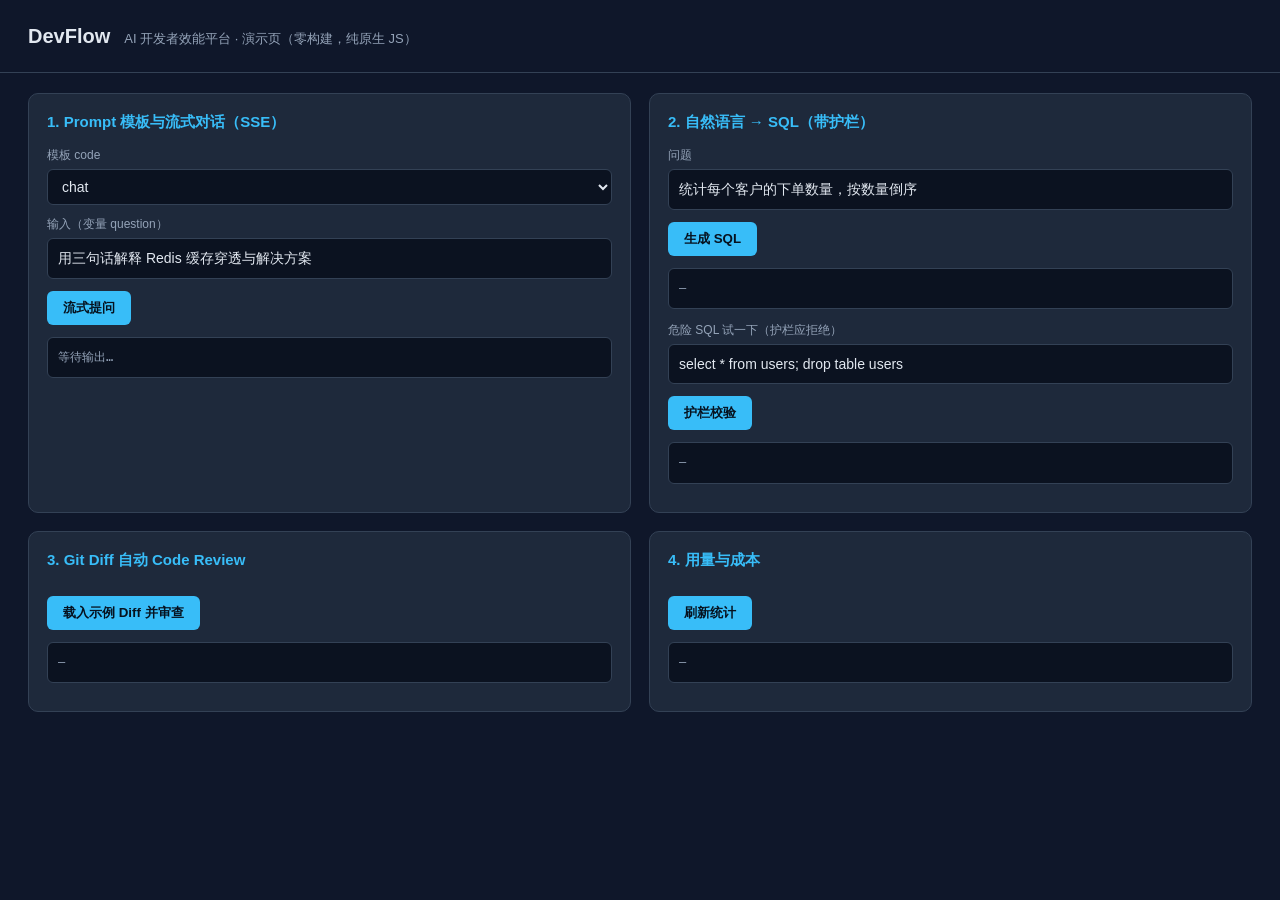
<file: devflow/src/main/resources/static/index.html>
<!DOCTYPE html>
<html lang="zh-CN">
<head>
<meta charset="UTF-8">
<title>DevFlow · AI 开发者效能平台</title>
<style>
  :root { --bg:#0f172a; --card:#1e293b; --line:#334155; --fg:#e2e8f0; --muted:#94a3b8; --pri:#38bdf8; --ok:#34d399; --bad:#f87171; }
  * { box-sizing:border-box; }
  body { margin:0; background:var(--bg); color:var(--fg);
         font:14px/1.6 -apple-system,"Segoe UI","Microsoft YaHei",sans-serif; }
  header { padding:20px 28px; border-bottom:1px solid var(--line); display:flex; align-items:baseline; gap:14px; }
  header h1 { margin:0; font-size:20px; }
  header span { color:var(--muted); font-size:13px; }
  main { display:grid; grid-template-columns:1fr 1fr; gap:18px; padding:20px 28px 40px; }
  .card { background:var(--card); border:1px solid var(--line); border-radius:10px; padding:16px 18px; }
  .card h2 { margin:0 0 12px; font-size:15px; color:var(--pri); }
  label { display:block; font-size:12px; color:var(--muted); margin:10px 0 4px; }
  input, textarea, select { width:100%; background:#0b1220; color:var(--fg); border:1px solid var(--line);
                            border-radius:6px; padding:8px 10px; font:inherit; }
  textarea { min-height:80px; resize:vertical; font-family:ui-monospace,Consolas,monospace; font-size:12px; }
  button { margin-top:12px; background:var(--pri); color:#06121f; border:0; border-radius:6px;
           padding:8px 16px; font-weight:600; cursor:pointer; }
  button:disabled { opacity:.5; cursor:not-allowed; }
  pre { background:#0b1220; border:1px solid var(--line); border-radius:6px; padding:10px;
        max-height:220px; overflow:auto; font-size:12px; white-space:pre-wrap; word-break:break-word; }
  .ok { color:var(--ok); } .bad { color:var(--bad); } .muted { color:var(--muted); }
  .pill { display:inline-block; border:1px solid var(--line); border-radius:999px;
          padding:1px 8px; font-size:12px; margin:0 4px 4px 0; }
</style>
</head>
<body>
<header>
  <h1>DevFlow</h1>
  <span>AI 开发者效能平台 · 演示页（零构建，纯原生 JS）</span>
</header>

<main>
  <section class="card">
    <h2>1. Prompt 模板与流式对话（SSE）</h2>
    <label>模板 code</label>
    <select id="promptCode"><option value="chat">chat</option><option value="code-review">code-review</option><option value="sql-generate">sql-generate</option></select>
    <label>输入（变量 question）</label>
    <input id="question" value="用三句话解释 Redis 缓存穿透与解决方案">
    <button id="btnChat">流式提问</button>
    <pre id="chatOut" class="muted">等待输出…</pre>
  </section>

  <section class="card">
    <h2>2. 自然语言 → SQL（带护栏）</h2>
    <label>问题</label>
    <input id="sqlQuestion" value="统计每个客户的下单数量，按数量倒序">
    <button id="btnGen">生成 SQL</button>
    <pre id="sqlOut" class="muted">—</pre>
    <label>危险 SQL 试一下（护栏应拒绝）</label>
    <input id="badSql" value="select * from users; drop table users">
    <button id="btnGuard">护栏校验</button>
    <pre id="guardOut" class="muted">—</pre>
  </section>

  <section class="card">
    <h2>3. Git Diff 自动 Code Review</h2>
    <button id="btnSample">载入示例 Diff 并审查</button>
    <pre id="reviewOut" class="muted">—</pre>
  </section>

  <section class="card">
    <h2>4. 用量与成本</h2>
    <button id="btnUsage">刷新统计</button>
    <pre id="usageOut" class="muted">—</pre>
  </section>
</main>

<script>
const $ = (id) => document.getElementById(id);
const show = (id, text) => { $(id).textContent = text; $(id).className = ''; };
const fail = (id, e) => { $(id).textContent = '请求失败：' + e; $(id).className = 'bad'; };

// 1) SSE 流式对话：用原生 EventSource 读取（GET 版本）
$('btnChat').onclick = () => {
  const code = $('promptCode').value;
  const q = encodeURIComponent($('question').value);
  const out = $('chatOut');
  out.textContent = '';
  out.className = '';
  const es = new EventSource(`/api/chat/stream?promptCode=${code}&question=${q}`);
  es.addEventListener('message', (ev) => { if (ev.data) out.textContent += ev.data; });
  es.addEventListener('error', () => { es.close(); });
  es.addEventListener('done', () => { es.close(); });
  setTimeout(() => es.close(), 20000);
};

// 2) 生成 SQL + 执行
$('btnGen').onclick = async () => {
  try {
    const r = await fetch('/api/sql/generate', {
      method: 'POST', headers: {'Content-Type': 'application/json'},
      body: JSON.stringify({ question: $('sqlQuestion').value })
    });
    if (!r.ok) throw new Error('HTTP ' + r.status);
    const g = await r.json();
    let text = 'SQL: ' + g.sql + '\n涉及表: ' + JSON.stringify(g.tables) + '  LIMIT=' + g.appliedLimit + '\n';
    const e = await fetch('/api/sql/execute', {
      method: 'POST', headers: {'Content-Type': 'application/json'},
      body: JSON.stringify({ sql: g.sql })
    });
    if (e.ok) {
      const ex = await e.json();
      text += '执行列: ' + JSON.stringify(ex.columns) + '\n行数: ' + (ex.rows ? ex.rows.length : 0) + '\n';
    }
    show('sqlOut', text);
  } catch (e) { fail('sqlOut', e); }
};

$('btnGuard').onclick = async () => {
  try {
    const r = await fetch('/api/sql/guard-check', {
      method: 'POST', headers: {'Content-Type': 'application/json'},
      body: JSON.stringify({ sql: $('badSql').value })
    });
    const j = await r.json();
    const allowed = r.ok && j.allowed;
    $('guardOut').textContent = 'allowed=' + j.allowed + '\nreason=' + (j.reason || '-');
    $('guardOut').className = allowed ? 'ok' : 'bad';
  } catch (e) { fail('guardOut', e); }
};

// 3) Diff 审查
$('btnSample').onclick = async () => {
  try {
    const s = await (await fetch('/api/review/sample')).json();
    const r = await fetch('/api/review', {
      method: 'POST', headers: {'Content-Type': 'application/json'},
      body: JSON.stringify({ diff: s.diff, repo: 'demo/repo', prNumber: 42 })
    });
    const j = await r.json();
    const lines = (j.findings || []).map(f => `[${f.severity}] ${f.file}:${f.line} ${f.message}`);
    show('reviewOut', `runId=${j.runId} status=${j.status} 发现=${lines.length}\n` + lines.join('\n'));
  } catch (e) { fail('reviewOut', e); }
};

// 4) 用量
$('btnUsage').onclick = async () => {
  try {
    const j = await (await fetch('/api/usage/summary')).json();
    show('usageOut', JSON.stringify(j, null, 2));
  } catch (e) { fail('usageOut', e); }
};
</script>
</body>
</html>
</file>
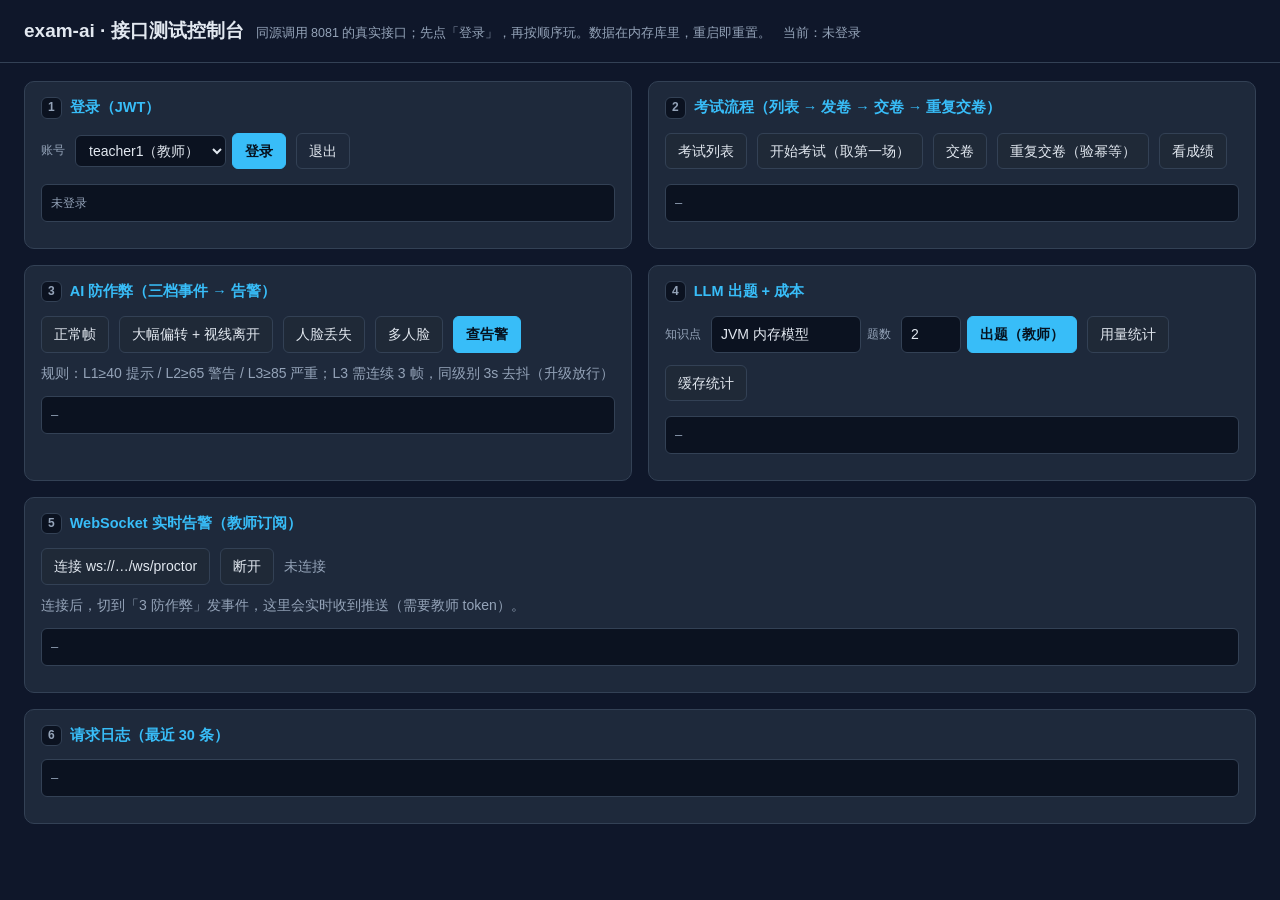
<file: exam-ai/src/main/resources/static/console.html>
<!DOCTYPE html>
<html lang="zh-CN">
<head>
<meta charset="UTF-8">
<title>exam-ai · 接口测试控制台</title>
<style>
  :root{--bg:#0f172a;--card:#1e293b;--line:#334155;--fg:#e2e8f0;--muted:#94a3b8;--pri:#38bdf8;--ok:#34d399;--bad:#f87171;--warn:#fbbf24}
  *{box-sizing:border-box}
  body{margin:0;background:var(--bg);color:var(--fg);font:14px/1.6 -apple-system,"Segoe UI","Microsoft YaHei",sans-serif}
  header{padding:16px 24px;border-bottom:1px solid var(--line);display:flex;align-items:baseline;gap:12px;flex-wrap:wrap}
  header h1{margin:0;font-size:19px}
  header .hint{color:var(--muted);font-size:12.5px}
  main{display:grid;grid-template-columns:1fr 1fr;gap:16px;padding:18px 24px 40px}
  .card{background:var(--card);border:1px solid var(--line);border-radius:10px;padding:14px 16px}
  .card h2{margin:0 0 10px;font-size:14.5px;color:var(--pri);display:flex;align-items:center;gap:8px}
  .card h2 .num{background:#0b1220;border:1px solid var(--line);border-radius:6px;padding:0 6px;font-size:12px;color:var(--muted)}
  button{background:#1f2937;color:var(--fg);border:1px solid var(--line);border-radius:6px;padding:6px 12px;font:inherit;cursor:pointer;margin:3px 4px 3px 0}
  button:hover{border-color:var(--pri);color:#fff}
  button.primary{background:var(--pri);color:#06121f;border-color:var(--pri);font-weight:600}
  button.ghost{background:transparent}
  input,select,textarea{background:#0b1220;color:var(--fg);border:1px solid var(--line);border-radius:6px;padding:6px 9px;font:inherit}
  input{width:150px}
  label{font-size:12px;color:var(--muted);margin-right:4px}
  .row{margin:6px 0;display:flex;align-items:center;gap:6px;flex-wrap:wrap}
  pre{background:#0b1220;border:1px solid var(--line);border-radius:6px;padding:9px;max-height:300px;overflow:auto;font:12px/1.5 ui-monospace,Consolas,monospace;white-space:pre-wrap;word-break:break-word}
  .ok{color:var(--ok)} .bad{color:var(--bad)} .warn{color:var(--warn)} .muted{color:var(--muted)}
  .tag{display:inline-block;border:1px solid var(--line);border-radius:999px;padding:1px 8px;font-size:12px;margin-right:4px}
  .wide{grid-column:1/-1}
  table{width:100%;border-collapse:collapse;font-size:12.5px}
  th,td{border:1px solid var(--line);padding:4px 6px;text-align:left}
  th{background:#0b1220;color:var(--muted);font-weight:500}
</style>
</head>
<body>
<header>
  <h1>exam-ai · 接口测试控制台</h1>
  <span class="hint">同源调用 8081 的真实接口；先点「登录」，再按顺序玩。数据在内存库里，重启即重置。</span>
  <span class="hint" id="whoami">当前：未登录</span>
</header>

<main>
  <!-- 1 登录 -->
  <section class="card">
    <h2><span class="num">1</span>登录（JWT）</h2>
    <div class="row">
      <label>账号</label>
      <select id="account">
        <option value="teacher1|teacher123">teacher1（教师）</option>
        <option value="student1|student123">student1（学生）</option>
        <option value="admin|admin123">admin（管理员）</option>
      </select>
      <button class="primary" onclick="login()">登录</button>
      <button class="ghost" onclick="logout()">退出</button>
    </div>
    <pre id="loginOut" class="muted">未登录</pre>
  </section>

  <!-- 2 考试 -->
  <section class="card">
    <h2><span class="num">2</span>考试流程（列表 → 发卷 → 交卷 → 重复交卷）</h2>
    <div class="row">
      <button onclick="listExams()">考试列表</button>
      <button onclick="startExam()">开始考试（取第一场）</button>
      <button onclick="submitExam(false)">交卷</button>
      <button onclick="submitExam(true)">重复交卷（验幂等）</button>
      <button onclick="result()">看成绩</button>
    </div>
    <pre id="examOut" class="muted">—</pre>
  </section>

  <!-- 3 防作弊 -->
  <section class="card">
    <h2><span class="num">3</span>AI 防作弊（三档事件 → 告警）</h2>
    <div class="row">
      <button onclick="proctor('normal')">正常帧</button>
      <button onclick="proctor('tilt')">大幅偏转 + 视线离开</button>
      <button onclick="proctor('missing')">人脸丢失</button>
      <button onclick="proctor('multi')">多人脸</button>
      <button class="primary" onclick="alerts()">查告警</button>
    </div>
    <div class="row muted">规则：L1≥40 提示 / L2≥65 警告 / L3≥85 严重；L3 需连续 3 帧，同级别 3s 去抖（升级放行）</div>
    <pre id="proctorOut" class="muted">—</pre>
  </section>

  <!-- 4 LLM -->
  <section class="card">
    <h2><span class="num">4</span>LLM 出题 + 成本</h2>
    <div class="row">
      <label>知识点</label><input id="kp" value="JVM 内存模型">
      <label>题数</label><input id="cnt" value="2" style="width:60px">
      <button class="primary" onclick="genQuestions()">出题（教师）</button>
      <button onclick="llmUsage()">用量统计</button>
      <button onclick="cacheStats()">缓存统计</button>
    </div>
    <pre id="llmOut" class="muted">—</pre>
  </section>

  <!-- 5 WebSocket 告警推送 -->
  <section class="card wide">
    <h2><span class="num">5</span>WebSocket 实时告警（教师订阅）</h2>
    <div class="row">
      <button onclick="wsConnect()">连接 ws://…/ws/proctor</button>
      <button onclick="wsClose()">断开</button>
      <span id="wsState" class="muted">未连接</span>
    </div>
    <div class="row muted">连接后，切到「3 防作弊」发事件，这里会实时收到推送（需要教师 token）。</div>
    <pre id="wsOut" class="muted">—</pre>
  </section>

  <!-- 6 日志 -->
  <section class="card wide">
    <h2><span class="num">6</span>请求日志（最近 30 条）</h2>
    <pre id="log" class="muted">—</pre>
  </section>
</main>

<script>
const BASE = location.origin;
let token = null, role = null, recordId = null, examId = null;

function log(kind, text) {
  const el = document.getElementById('log');
  const time = new Date().toLocaleTimeString();
  const color = kind === 'ok' ? 'ok' : kind === 'err' ? 'bad' : 'muted';
  if (el.dataset.init !== '1') { el.textContent = ''; el.dataset.init = '1'; }
  el.textContent = `[${time}] ` + (kind === 'ok' ? '✓ ' : kind === 'err' ? '✗ ' : '· ') + text + '\n' + el.textContent;
  const lines = el.textContent.split('\n');
  if (lines.length > 30) el.textContent = lines.slice(0, 30).join('\n');
}

async function api(method, path, body) {
  const headers = { 'Content-Type': 'application/json' };
  if (token) headers['Authorization'] = 'Bearer ' + token;
  const res = await fetch(BASE + path, { method, headers, body: body ? JSON.stringify(body) : undefined });
  const text = await res.text();
  let data; try { data = text ? JSON.parse(text) : null; } catch { data = text; }
  log(res.ok ? 'ok' : 'err', `${method} ${path} → ${res.status}`);
  if (!res.ok) throw new Error(`${res.status} ${typeof data === 'string' ? data : JSON.stringify(data)}`);
  return data;
}

function show(id, obj) {
  const el = document.getElementById(id);
  el.className = '';
  el.textContent = typeof obj === 'string' ? obj : JSON.stringify(obj, null, 2);
}

document.getElementById('account').onchange = () => {};

async function login() {
  try {
    const [u, p] = document.getElementById('account').value.split('|');
    const r = await api('POST', '/api/auth/login', { username: u, password: p });
    token = r.token; role = r.user.role;
    document.getElementById('whoami').textContent = `当前：${r.user.realName || u}（${role}）`;
    show('loginOut', r);
  } catch (e) { document.getElementById('loginOut').className = 'bad'; document.getElementById('loginOut').textContent = String(e); }
}

function logout() { token = null; role = null; document.getElementById('whoami').textContent = '当前：未登录'; }

async function listExams() {
  try { show('examOut', await api('GET', '/api/exams')); } catch (e) { show('examOut', String(e)); }
}

async function startExam() {
  try {
    const exams = await api('GET', '/api/exams');
    // 依次尝试可开始的考试（已提交的考试会 409）
    for (const ex of exams) {
      try {
        const r = await api('POST', `/api/exams/${ex.id}/start`);
        examId = ex.id; recordId = r.recordId;
        show('examOut', r);
        return;
      } catch (e) { /* 换下一场 */ }
    }
    throw new Error('没有可开始的考试（可能都已提交）。重启应用可重置内存库。');
  } catch (e) { show('examOut', String(e)); }
}

async function submitExam(again) {
  try {
    if (!recordId) throw new Error('先点「开始考试」');
    const r = await api('GET', `/api/exams/records/${recordId}/result`).catch(() => null);
    const questions = (r ? r.items : []).map(x => x.questionId);
    // result 只有在已提交时可用；未提交时用开始考试返回的题目
    let qids = questions;
    if (!qids.length) {
      const st = await api('POST', `/api/exams/${examId}/start`);
      qids = st.questions.map(q => q.id);
      recordId = st.recordId;
    }
    const answers = qids.map(id => ({ questionId: id, answer: 'A' }));
    show('examOut', await api('POST', `/api/exams/records/${recordId}/submit`,
      { requestId: again ? 'console-again' : 'console-1', answers }));
  } catch (e) { show('examOut', String(e)); }
}

async function result() {
  try { if (!recordId) throw new Error('先开始考试'); show('examOut', await api('GET', `/api/exams/records/${recordId}/result`)); }
  catch (e) { show('examOut', String(e)); }
}

const PROFILES = {
  normal:  { faceDetected: true,  faceCount: 1, yaw: 3,   pitch: 2,   roll: 1,   gazeOffScreen: false, ear: 0.28 },
  tilt:    { faceDetected: true,  faceCount: 1, yaw: 46,  pitch: 35,  roll: 30,  gazeOffScreen: true,  ear: 0.14 },
  missing: { faceDetected: false, faceCount: 0, yaw: 0,   pitch: 0,   roll: 0,   gazeOffScreen: false, ear: 0.0  },
  multi:   { faceDetected: true,  faceCount: 2, yaw: 0,   pitch: 0,   roll: 0,   gazeOffScreen: false, ear: 0.3  }
};

async function proctor(kind) {
  try {
    if (!recordId) throw new Error('先点「开始考试」拿到 recordId');
    const body = Object.assign({ examRecordId: recordId, sessionId: 'console', timestamp: Date.now() }, PROFILES[kind]);
    const r = await api('POST', '/api/proctor/events', body);
    show('proctorOut', r);
  } catch (e) { document.getElementById('proctorOut').className = 'bad'; document.getElementById('proctorOut').textContent = String(e); }
}

async function alerts() {
  try { if (!recordId) throw new Error('先开始考试'); show('proctorOut', await api('GET', `/api/proctor/alerts?examRecordId=${recordId}`)); }
  catch (e) { show('proctorOut', String(e)); }
}

async function genQuestions() {
  try {
    show('llmOut', await api('POST', '/api/questions/generate', {
      type: 'SINGLE', knowledgePoint: document.getElementById('kp').value,
      count: Number(document.getElementById('cnt').value), difficulty: 'MEDIUM'
    }));
  } catch (e) { show('llmOut', String(e)); }
}

async function llmUsage() { try { show('llmOut', await api('GET', '/api/llm/usage')); } catch (e) { show('llmOut', String(e)); } }
async function cacheStats() { try { show('llmOut', await api('GET', '/api/stats/cache')); } catch (e) { show('llmOut', String(e)); } }

let ws = null;
function wsConnect() {
  if (!token) { alert('先登录（教师账号）'); return; }
  const url = BASE.replace(/^http/, 'ws') + '/ws/proctor?token=' + encodeURIComponent(token);
  ws = new WebSocket(url);
  const st = document.getElementById('wsState');
  ws.onopen = () => { st.textContent = '已连接'; st.className = 'ok'; log('ok', 'WebSocket 已连接'); };
  ws.onmessage = (ev) => {
    const el = document.getElementById('wsOut');
    if (el.dataset.init !== '1') { el.textContent = ''; el.dataset.init = '1'; }
    el.textContent = ev.data + '\n' + el.textContent;
  };
  ws.onerror = () => { st.textContent = '连接失败（需教师 token）'; st.className = 'bad'; };
  ws.onclose = () => { st.textContent = '已断开'; st.className = 'muted'; };
}
function wsClose() { if (ws) ws.close(); }
</script>
</body>
</html>
</file>
